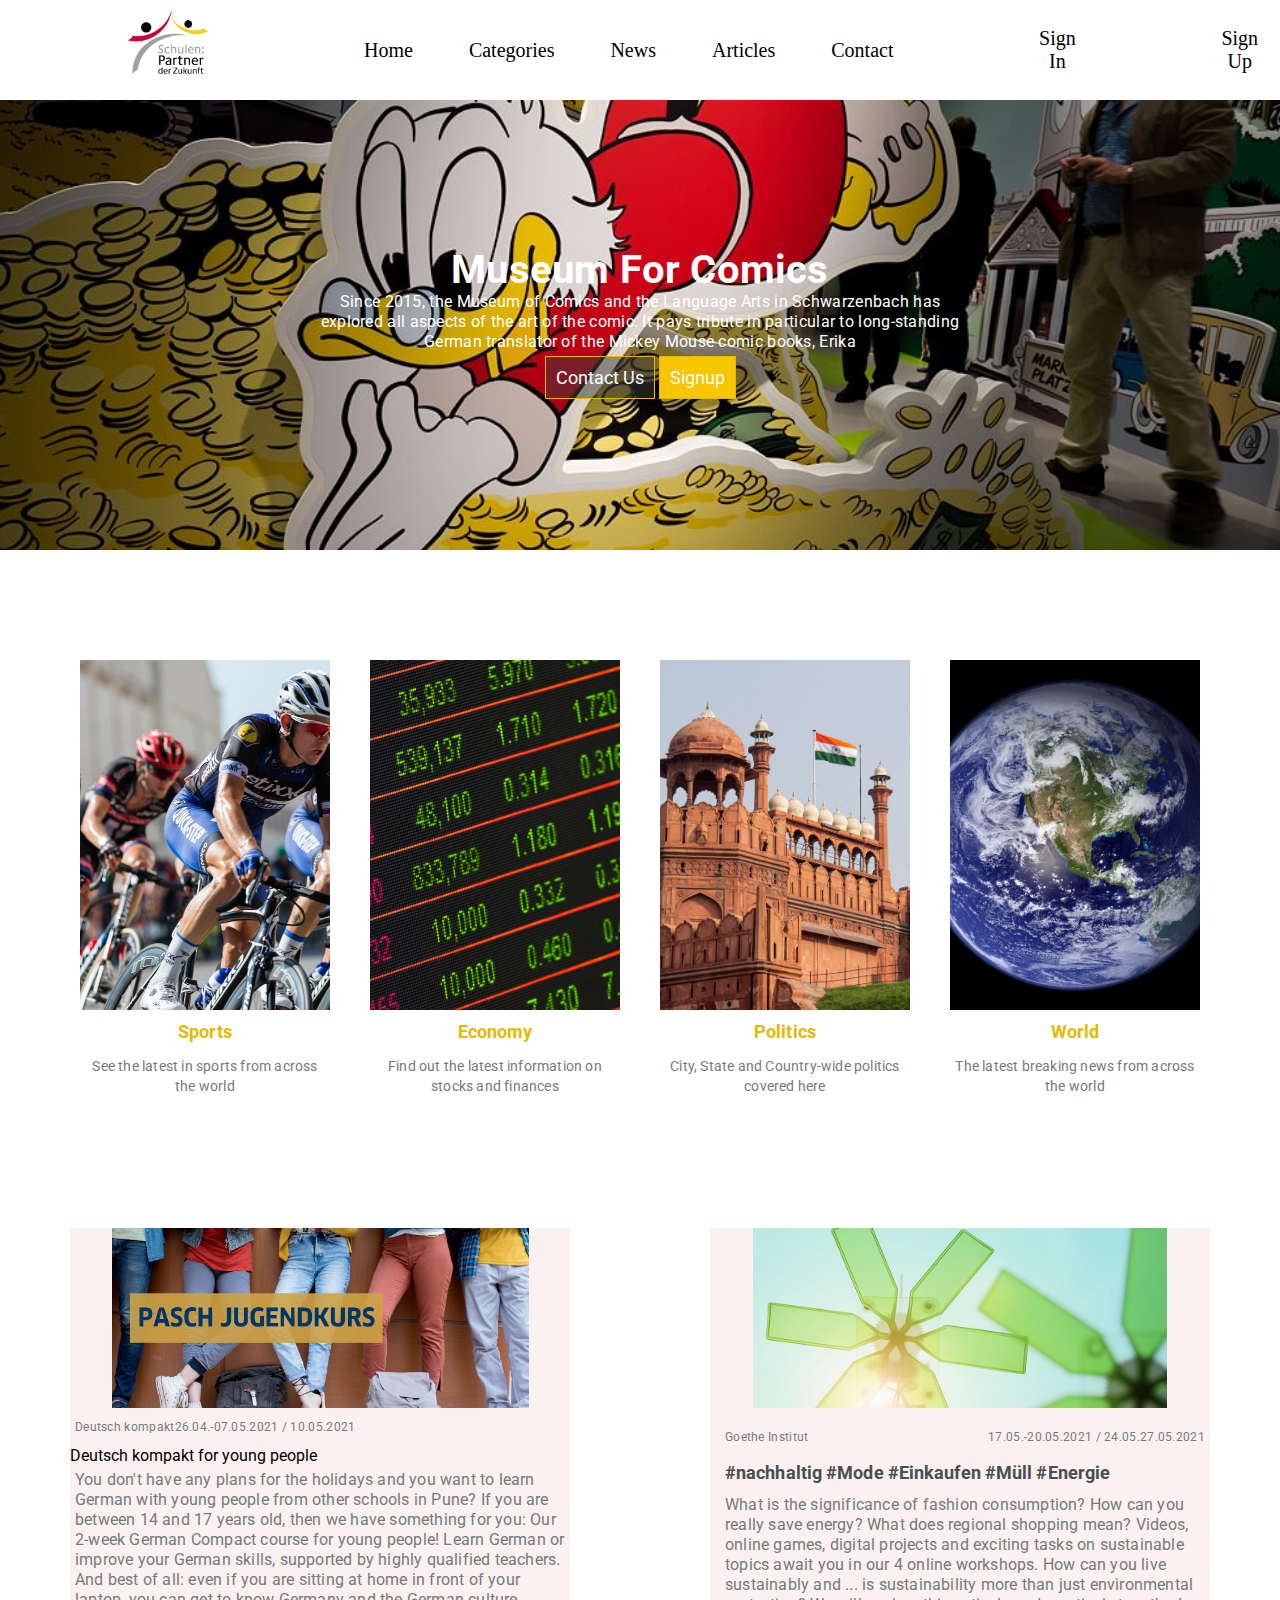
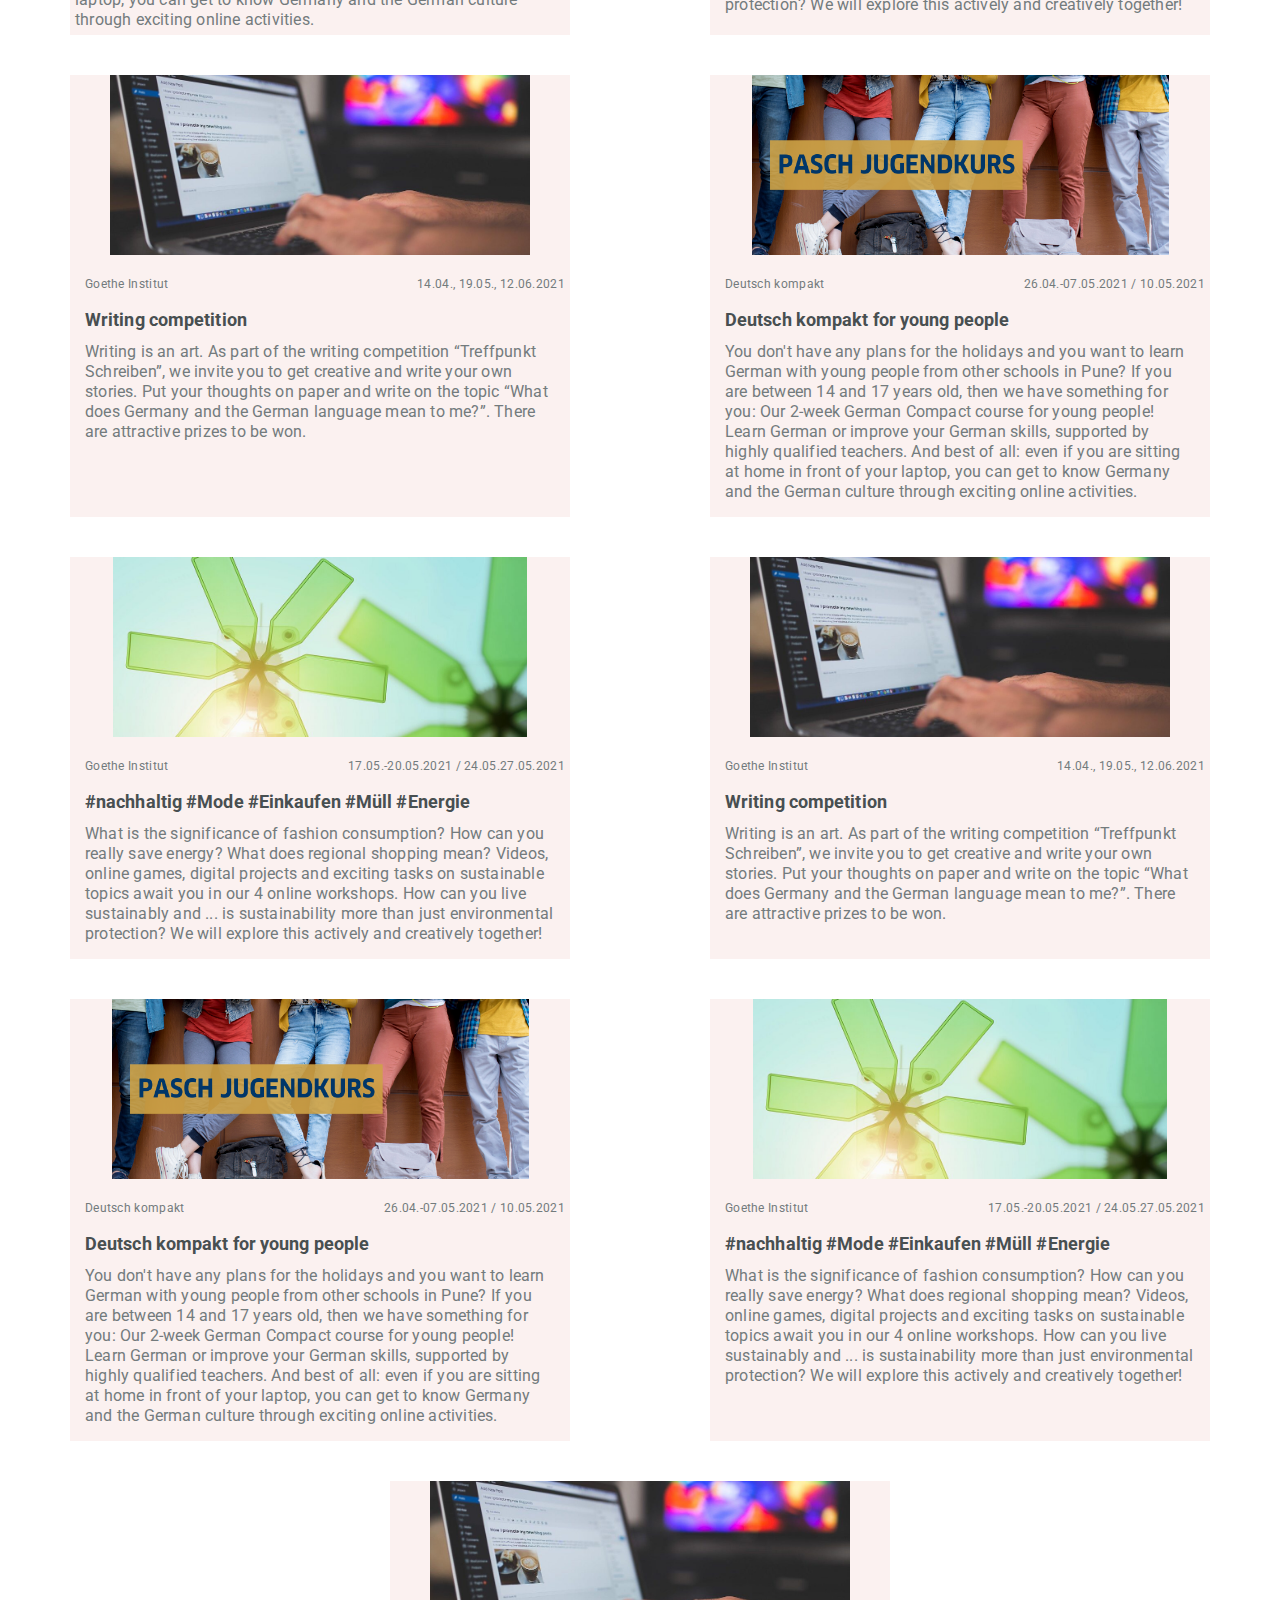
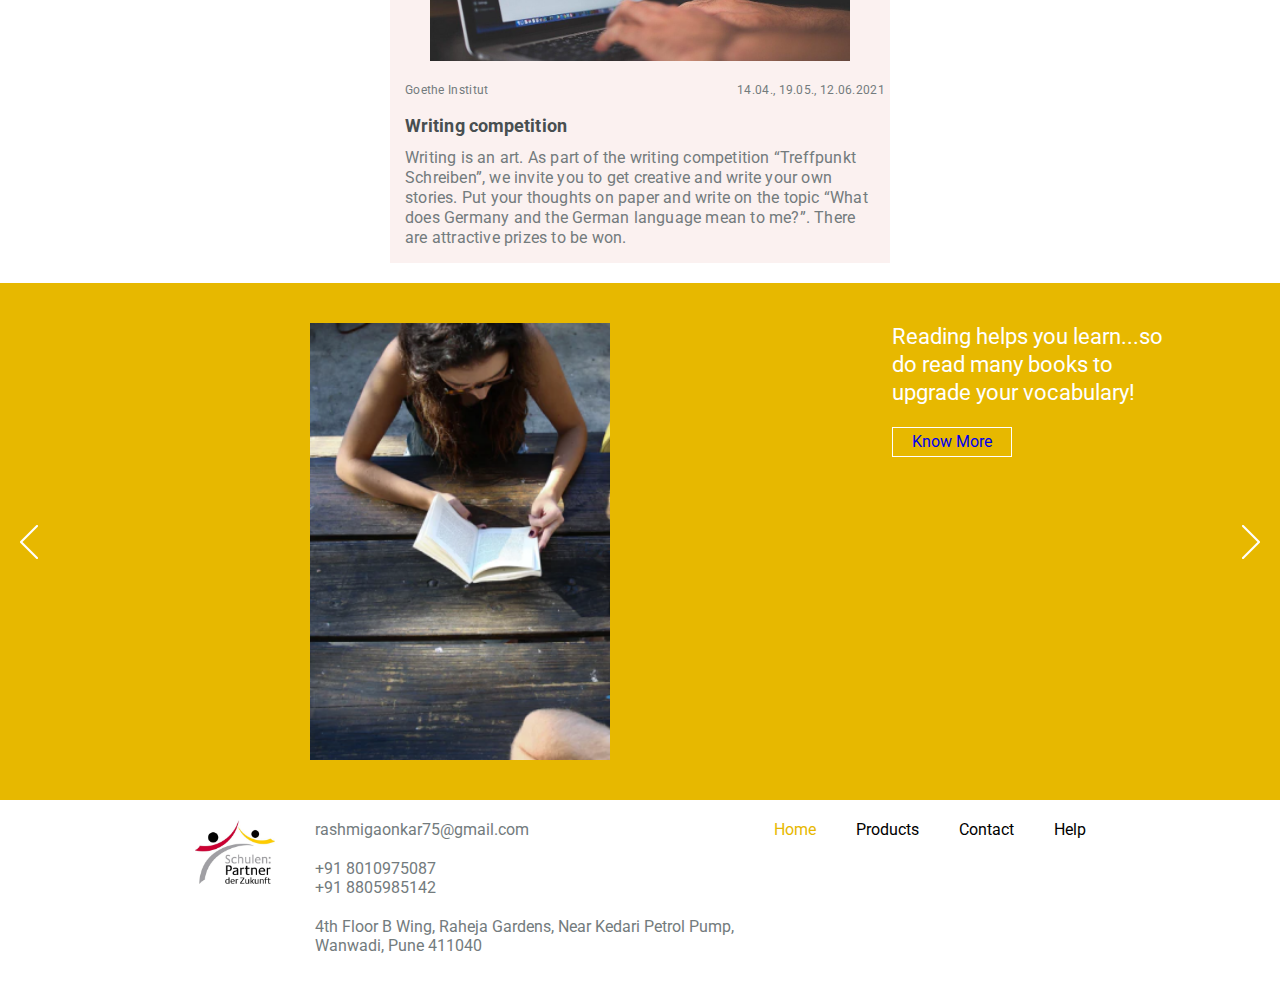
<file: index.html>
<html>
    <head>
        <title>News</title>
        <link rel="shortcut icon" href="../logo.jpeg">
        <link rel="stylesheet" href="../css/style.css">
        <link rel="stylesheet" href="../css/navbar.css">
        <link rel="stylesheet" href="../css/hero.css">
        <link rel="stylesheet" href="../css/category.css">
        <link rel="stylesheet" href="../css/newscards.css">
        <link rel="stylesheet" href="../css/slider.css">
        <link rel="stylesheet" href="../css/footer.css">
    </head>
    <body>
      <script src="../js/slider.js" async>
      </script>
        <header class="navheader">
            <img src="../logo.jpeg">
            <nav class="navlinks">   
            <a href="#home">Home</a>
            <a href="#categories">Categories</a>
            <a href="#news">News</a> 
            <a href="#articles">Articles</a>
            <a href="#contact">Contact</a>
            <a href="signup.html" style="color:black; background-color:#d1f509(165, 165, 165);margin-left: 7vw;">Sign In</a>
            <a href="signup.html" style="color:black; background-color:#d1f509(165, 165, 165);margin-left: 7vw;">Sign Up</a>
            </nav>
        </header>
        <main>
            <section id="hero">
                <div class="herounderlay">
                <div class="heromain">Museum For Comics</div>
                <div class="herosubtitle">Since 2015, the Museum of Comics and the Language 
                  Arts in Schwarzenbach has explored all aspects of the art of the comic. 
                  It pays tribute in particular to long-standing German translator of the 
                  Mickey Mouse comic books, Erika</div>
                    <div class="herobuttons">
                        <a class="herocontact">Contact Us</a>
                        <a class="herosign">Signup</a>
                    </div>
                </div>
            </section>
            <section class="categories" id="categories">
                <div class="categorycard">
                  <img src="../sports.jpeg" />
                  <span class="categorycardheader">Sports</span>
                  <span class="categorycardbody"
                    >See the latest in sports from across the world</span
                  >
                </div>
                <div class="categorycard">
                  <img src="../economy.jpg" />
                  <span class="categorycardheader">Economy</span>
                  <span class="categorycardbody"
                    >Find out the latest information on stocks and finances</span
                  >
                </div>
                <div class="categorycard">
                  <img src="../politics.jpg" />
                  <span class="categorycardheader">Politics</span>
                  <span class="categorycardbody"
                    >City, State and Country-wide politics covered here</span
                  >
                </div>
                <div class="categorycard">
                  <img src="../world.jpg">
                  <span class="categorycardheader">World</span>
                  <span class="categorycardbody"
                    >The latest breaking news from across the world</span>
                </div>
              </section>
              <section class="newscards" id="news">
                <div class="newscard">
                    <img src="../news1.png">
                    <div class="newsinner">
                        <div class="newsheader">
                            <span>
                                Deutsch kompakt
                            </span>
                            <span>
                                26.04.-07.05.2021 / 10.05.2021
                            </span>
                        </div>
                        <div>
                            <div class=".newstitle">
                                Deutsch kompakt for young people
                            </div>
                            <div class="newsbody">
                                You don't have any plans for the holidays and you want to learn German with young people from other schools in Pune? If you are between 14 and 17 years old, then we have something for you: Our 2-week German Compact course for young people! Learn German or improve your German skills, supported by highly qualified teachers. And best of all: even if you are sitting at home in front of your laptop, you can get to know Germany and the German culture through exciting online activities. 
                            </div>
                        </div>
                    </div>
                </div>
                <div class="newscard">
                    <img src="../news2.png" />
                    <div class="newscardinner">
                      <div class="newsheader">
                        <span>Goethe Institut</span>
                        <span style="margin-left: auto"
                          >17.05.-20.05.2021 / 24.05.27.05.2021</span
                        >
                      </div>
                      <div class="newstitle">
                        #nachhaltig #Mode #Einkaufen #Müll #Energie
                      </div>
                      <div class="newsbody">
                        What is the significance of fashion consumption? How can you
                        really save energy? What does regional shopping mean? Videos,
                        online games, digital projects and exciting tasks on sustainable
                        topics await you in our 4 online workshops. How can you live
                        sustainably and ... is sustainability more than just environmental
                        protection? We will explore this actively and creatively together!
                      </div>
                    </div>
                  </div>
                  <div class="newscard">
                    <img src="../news3.png" />
                    <div class="newscardinner">
                      <div class="newsheader">
                        <span>Goethe Institut</span>
                        <span style="margin-left: auto">14.04., 19.05., 12.06.2021</span>
                      </div>
                      <div class="newstitle">Writing competition</div>
                      <div class="newsbody">
                        Writing is an art. As part of the writing competition “Treffpunkt
                        Schreiben”, we invite you to get creative and write your own
                        stories. Put your thoughts on paper and write on the topic “What
                        does Germany and the German language mean to me?”. There are
                        attractive prizes to be won.
                      </div>
                    </div>
                  </div>
                  <div class="newscard">
                    <img src="../news1.png" />
                    <div class="newscardinner">
                      <div class="newsheader">
                        <span>Deutsch kompakt</span>
                        <span style="margin-left: auto"
                          >26.04.-07.05.2021 / 10.05.2021</span>
                      </div>
                      <div class="newstitle">Deutsch kompakt for young people</div>
            <div class="newsbody">
              You don't have any plans for the holidays and you want to learn
              German with young people from other schools in Pune? If you are
              between 14 and 17 years old, then we have something for you: Our
              2-week German Compact course for young people! Learn German or
              improve your German skills, supported by highly qualified
              teachers. And best of all: even if you are sitting at home in
              front of your laptop, you can get to know Germany and the German
              culture through exciting online activities.
            </div>
          </div>
        </div>
        <div class="newscard">
          <img src="../news2.png" />
          <div class="newscardinner">
            <div class="newsheader">
              <span>Goethe Institut</span>
              <span style="margin-left: auto"
                >17.05.-20.05.2021 / 24.05.27.05.2021</span
              >
            </div>
            <div class="newstitle">
              #nachhaltig #Mode #Einkaufen #Müll #Energie
            </div>
            <div class="newsbody">
              What is the significance of fashion consumption? How can you
              really save energy? What does regional shopping mean? Videos,
              online games, digital projects and exciting tasks on sustainable
              topics await you in our 4 online workshops. How can you live
              sustainably and ... is sustainability more than just environmental
              protection? We will explore this actively and creatively together!
            </div>
          </div>
        </div>
        <div class="newscard">
          <img src="../news3.png" />
          <div class="newscardinner">
            <div class="newsheader">
              <span>Goethe Institut</span>
              <span style="margin-left: auto">14.04., 19.05., 12.06.2021</span>
            </div>
            <div class="newstitle">Writing competition</div>
            <div class="newsbody">
              Writing is an art. As part of the writing competition “Treffpunkt
              Schreiben”, we invite you to get creative and write your own
              stories. Put your thoughts on paper and write on the topic “What
              does Germany and the German language mean to me?”. There are
              attractive prizes to be won.
            </div>
          </div>
        </div>
        <div class="newscard">
          <img src="../news1.png" />
          <div class="newscardinner">
            <div class="newsheader">
              <span>Deutsch kompakt</span>
              <span style="margin-left: auto"
                >26.04.-07.05.2021 / 10.05.2021</span
              >
            </div>
            <div class="newstitle">Deutsch kompakt for young people</div>
            <div class="newsbody">
              You don't have any plans for the holidays and you want to learn
              German with young people from other schools in Pune? If you are
              between 14 and 17 years old, then we have something for you: Our
              2-week German Compact course for young people! Learn German or
              improve your German skills, supported by highly qualified
              teachers. And best of all: even if you are sitting at home in
              front of your laptop, you can get to know Germany and the German
              culture through exciting online activities.
            </div>
          </div>
        </div>
        <div class="newscard">
          <img src="../news2.png" />
          <div class="newscardinner">
            <div class="newsheader">
              <span>Goethe Institut</span>
              <span style="margin-left: auto"
                >17.05.-20.05.2021 / 24.05.27.05.2021</span
              >
            </div>
            <div class="newstitle">
              #nachhaltig #Mode #Einkaufen #Müll #Energie
            </div>
            <div class="newsbody">
              What is the significance of fashion consumption? How can you
              really save energy? What does regional shopping mean? Videos,
              online games, digital projects and exciting tasks on sustainable
              topics await you in our 4 online workshops. How can you live
              sustainably and ... is sustainability more than just environmental
              protection? We will explore this actively and creatively together!
            </div>
          </div>
        </div>
        <div class="newscard">
          <img src="../news3.png" />
          <div class="newscardinner">
            <div class="newsheader">
              <span>Goethe Institut</span>
              <span style="margin-left: auto">14.04., 19.05., 12.06.2021</span>
            </div>
            <div class="newstitle">Writing competition</div>
            <div class="newsbody">
              Writing is an art. As part of the writing competition “Treffpunkt
              Schreiben”, we invite you to get creative and write your own
              stories. Put your thoughts on paper and write on the topic “What
              does Germany and the German language mean to me?”. There are
              attractive prizes to be won.
            </div>
          </div>
        </div>
            </section>
            
            <section class="slidercontainer" id="articles">
              <span class="sliderbutton" id="leftbutton">
                <img src="../Arrow.png">
              </span>
              <div class="sliders">
                <div class="sliderinner">
                  <div class="slider" id="slider1">
                  <div><img src="../cat1.png"></div>
                  <div><img src="../cat2.png"></div>
                  <div><img src="../cat3.png"></div>
                  <div><img src="../cat4.png"></div>
                </div>
              </div>
            </div>

            <div class="sliderinner">
              <div class="slider" id="slider2">
                <div class="slidertext">
                  Reading helps you learn...so do read many books
                  to upgrade your vocabulary!
                <a class="morebutton" href="cat1.html">Know More</a>
                </div>
                <div class="slidertext">
                  Don't forget to spend time with Mother nature!
                <a class="morebutton" href="cat2.html">Know More</a>
                </div>
                <div class="slidertext">
                 You can travel around the world to get to know 
                 about the world outside your home.

                <a class="morebutton" href="cat3.html">Know More</a>
                </div>
                <div class="slidertext">
                  Storybooks are fun...you can even write your own! 
                <a class="morebutton" href="cat4.html">Know More</a>
                </div>
              </div>
            </div>
            
            <span class="sliderbutton" id="rightbutton">
              <img style="transform: rotateY(180deg)" src="../Arrow.png">
            </span>
            </section>
        </main>

        <footer id="contact">
          <img src="../logo.jpeg" />
          <div class="contactinfo">
              <div>rashmigaonkar75@gmail.com</div>
              <div>+91 8010975087 <br />+91 8805985142</div>
              <div>
              4th Floor B Wing, Raheja Gardens, Near Kedari Petrol Pump,<br />
               Wanwadi, Pune 411040
              </div>
          </div>
          <nav class="footerlinks">
              <a style="color: #e7b800">Home</a>
              <a>Products </a>
              <a>Contact</a>
              <a>Help</a>
          </nav>
        </footer>

    </body>
</html>
</file>
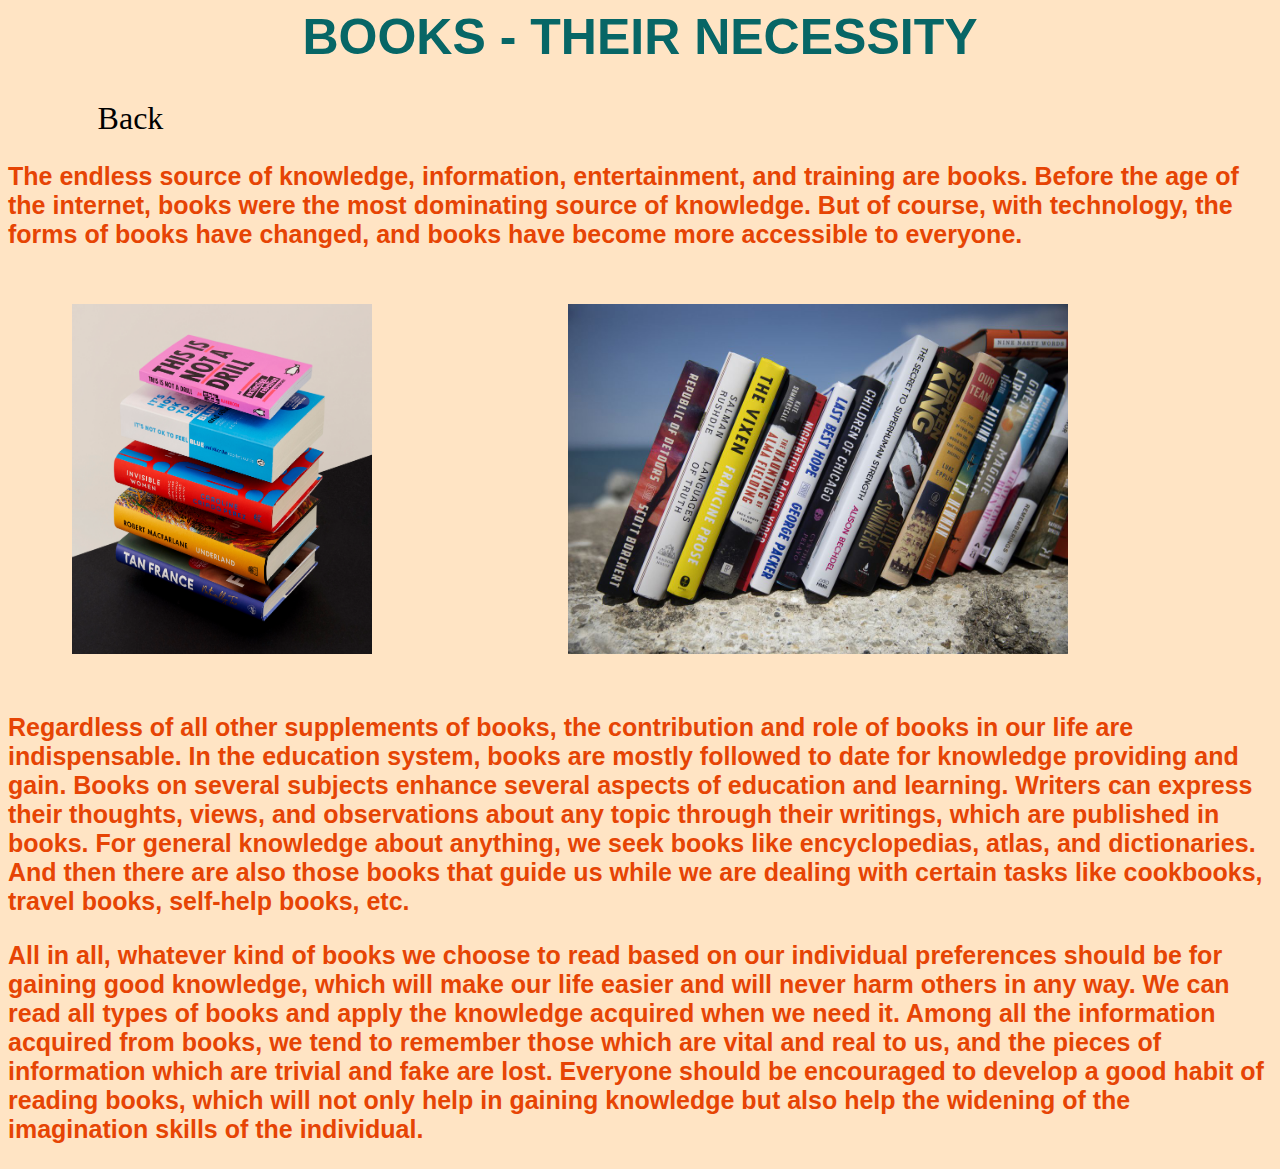
<file: cat1.html>
<html>
    <head>
        <title>Read,Read,Read!</title>
        <link rel="shortcut icon" href="../extra pictures/logo2.jpg">
    </head>
    <body style="background-color:bisque">
        <div>
        <h1 style="color:rgb(7, 102, 102); font-size: 50px; text-align: center; font-family: Arial, 
        Helvetica, sans-serif">BOOKS - THEIR NECESSITY</h1>
        <a href="https://aditigaonkar.github.io" style="color:black; background-color:#d1f509(165, 165, 165);
        margin-left: 7vw; font-size:xx-large; text-decoration:none;"> Back </a>
        </div>


        <div>
            <p>
              <h3 style="color: rgb(230, 68, 4); font-size: 25px; font-family: Arial, Helvetica, 
              sans-serif">
                The endless source of knowledge, information, entertainment, 
                and training are books. Before the age of the internet, books 
                were the most dominating source of knowledge. But of course, 
                with technology, the forms of books have changed, and books 
                have become more accessible to everyone.</h3> 
            </p>
        </div>

        <img src="../extra pictures/books.jpeg" style="padding: 30px 5vw; width: 300px; height: 350px">
        <img src="../extra pictures/book.jpeg" style="padding: 30px 10vw; width: 500px; height: 350px">

        <div>
            <p>
                <h3 style="color: rgb(230, 68, 4); font-size: 25px; font-family: Arial, Helvetica, 
                sans-serif">
                    Regardless of all other supplements of books, the 
                    contribution and role of books in our life are 
                    indispensable. In the education system, books are 
                    mostly followed to date for knowledge providing and 
                    gain. Books on several subjects enhance several 
                    aspects of education and learning. Writers can
                    express their thoughts, views, and observations 
                    about any topic through their writings, which are 
                    published in books. For general knowledge about 
                    anything, we seek books like encyclopedias, atlas, 
                    and dictionaries. And then there are also those books 
                    that guide us while we are dealing with certain tasks 
                    like cookbooks, travel books, self-help books, etc.
                </h3>
            </p>
        </div>

        <div>
            <p>
                <h3 style="color: rgb(230, 68, 4); font-size: 25px; font-family: Arial, Helvetica, 
                sans-serif">
                    All in all, whatever kind of books we choose to read 
                    based on our individual preferences should be for 
                    gaining good knowledge, which will make our life easier
                    and will never harm others in any way. We can read all 
                    types of books and apply the knowledge acquired when we 
                    need it. Among all the information acquired from books, 
                    we tend to remember those which are vital and real to us, 
                    and the pieces of information which are trivial and fake 
                    are lost. Everyone should be encouraged to develop a good 
                    habit of reading books, which will not only help in gaining 
                    knowledge but also help the widening of the imagination 
                    skills of the individual.
                </h3>
            </p>
        </div>



    </body>
</html>
</file>
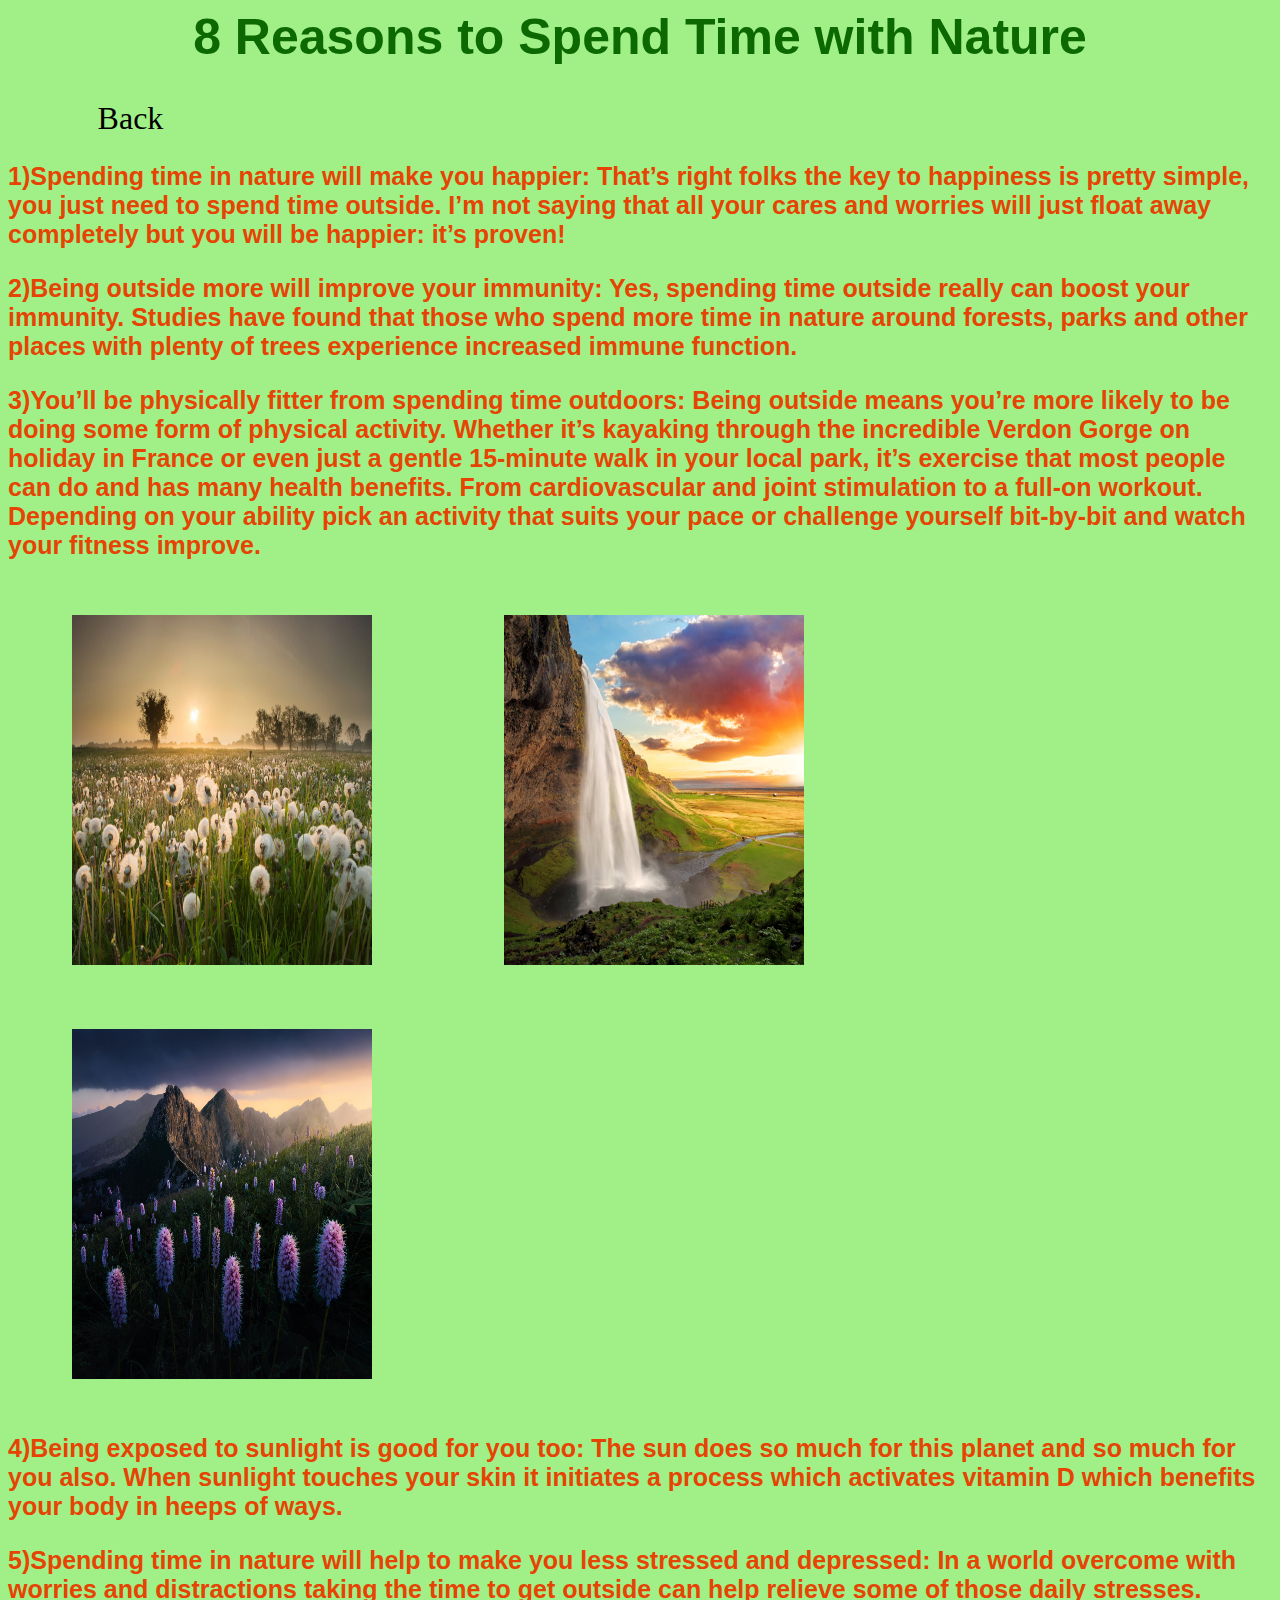
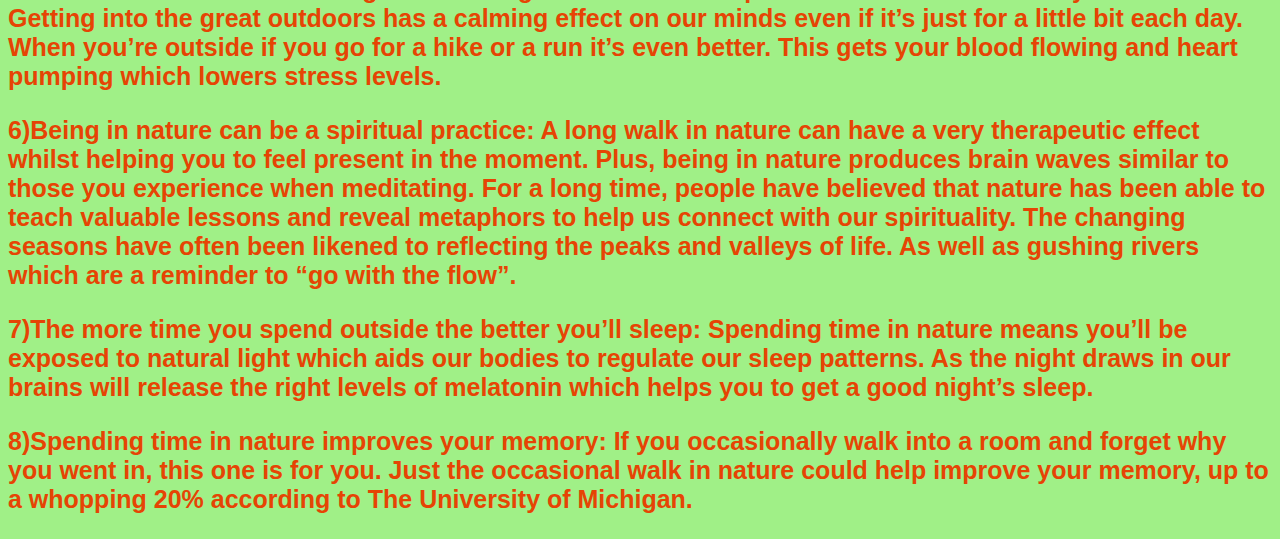
<file: cat2.html>
<html>
    <head>
        <title>Mother Nature</title>
        <link rel="shortcut icon" href="../extra pictures/waterfall.jpeg">
    </head>
    <body style="background-color:rgb(160, 240, 135)">
        <div>
        <h1 style="color:rgb(12, 104, 0); font-size: 50px; text-align: center; font-family: Arial, 
        Helvetica, sans-serif">8 Reasons to Spend Time with Nature</h1>
        <a href="https://aditigaonkar.github.io" style="color:black; background-color:#d1f509(165, 165, 165);
        margin-left: 7vw; font-size:xx-large; text-decoration:none;"> Back </a>
        </div>


        <div>
            <p>
              <h3 style="color: rgb(230, 68, 4); font-size: 25px; font-family: Arial, Helvetica, 
              sans-serif">
             <p>1)Spending time in nature will make you happier: 
                That’s right folks the key to happiness is pretty simple, 
                you just need to spend time outside. I’m not saying that 
                all your cares and worries will just float away completely 
                but you will be happier: it’s proven! </p>
                
             <p>2)Being outside more will improve your immunity: 
                Yes, spending time outside really can boost your immunity. 
                Studies have found that those who spend more time in nature 
                around forests, parks and other places with plenty of trees 
                experience increased immune function. </p>

             <p>3)You’ll be physically fitter from spending time outdoors: 
                Being outside means you’re more likely to be doing some form 
                of physical activity. Whether it’s kayaking through the 
                incredible Verdon Gorge on holiday in France or even just a 
                gentle 15-minute walk in your local park, it’s exercise that
                most people can do and has many health benefits. From 
                cardiovascular and joint stimulation to a full-on workout. 
                Depending on your ability pick an activity that suits your 
                pace or challenge yourself bit-by-bit and watch your fitness 
                improve. </p> </h3>         
            </p>
        </div>

        <img src="../extra pictures/nature.jpeg" style="padding: 30px 5vw; width: 300px; height: 350px">
        <img src="../extra pictures/nature2.jpeg" style="padding: 30px 5vw; width: 300px; height: 350px">
        <img src="../extra pictures/nature3.jpeg" style="padding: 30px 5vw; width: 300px; height: 350px">
        <div>
            <p>
                <h3 style="color: rgb(230, 68, 4); font-size: 25px; font-family: Arial, Helvetica, 
                sans-serif">
             <p>4)Being exposed to sunlight is good for you too: 
                The sun does so much for this planet and so much for you also. 
                When sunlight touches your skin it initiates a process which 
                activates vitamin D which benefits your body in heeps of ways. </p>

             <p>5)Spending time in nature will help to make you less stressed and depressed: 
                In a world overcome with worries and distractions taking the 
                time to get outside can help relieve some of those daily stresses. 
                Getting into the great outdoors has a calming effect on our minds 
                even if it’s just for a little bit each day. When you’re outside if 
                you go for a hike or a run it’s even better. This gets your blood 
                flowing and heart pumping which lowers stress levels. </p>

             <p>6)Being in nature can be a spiritual practice: 
                A long walk in nature can have a very therapeutic effect whilst 
                helping you to feel present in the moment. Plus, being in nature 
                produces brain waves similar to those you experience when meditating. 
                For a long time, people have believed that nature has been able to 
                teach valuable lessons and reveal metaphors to help us connect with 
                our spirituality. The changing seasons have often been likened to 
                reflecting the peaks and valleys of life. As well as gushing rivers 
                which are a reminder to “go with the flow”. </p>
                </h3>
            </p>
        </div>

        <div>
            <p>
                <h3 style="color: rgb(230, 68, 4); font-size: 25px; font-family: Arial, Helvetica, 
                sans-serif">
             <p>7)The more time you spend outside the better you’ll sleep: 
                Spending time in nature means you’ll be exposed to natural light 
                which aids our bodies to regulate our sleep patterns. As the night 
                draws in our brains will release the right levels of melatonin 
                which helps you to get a good night’s sleep. </p>

             <p>8)Spending time in nature improves your memory: 
                If you occasionally walk into a room and forget why you went in, 
                this one is for you. Just the occasional walk in nature could 
                help improve your memory, up to a whopping 20% according to 
                The University of Michigan. </p>
                </h3>
            </p>
        </div>



    </body>
</html>
</file>
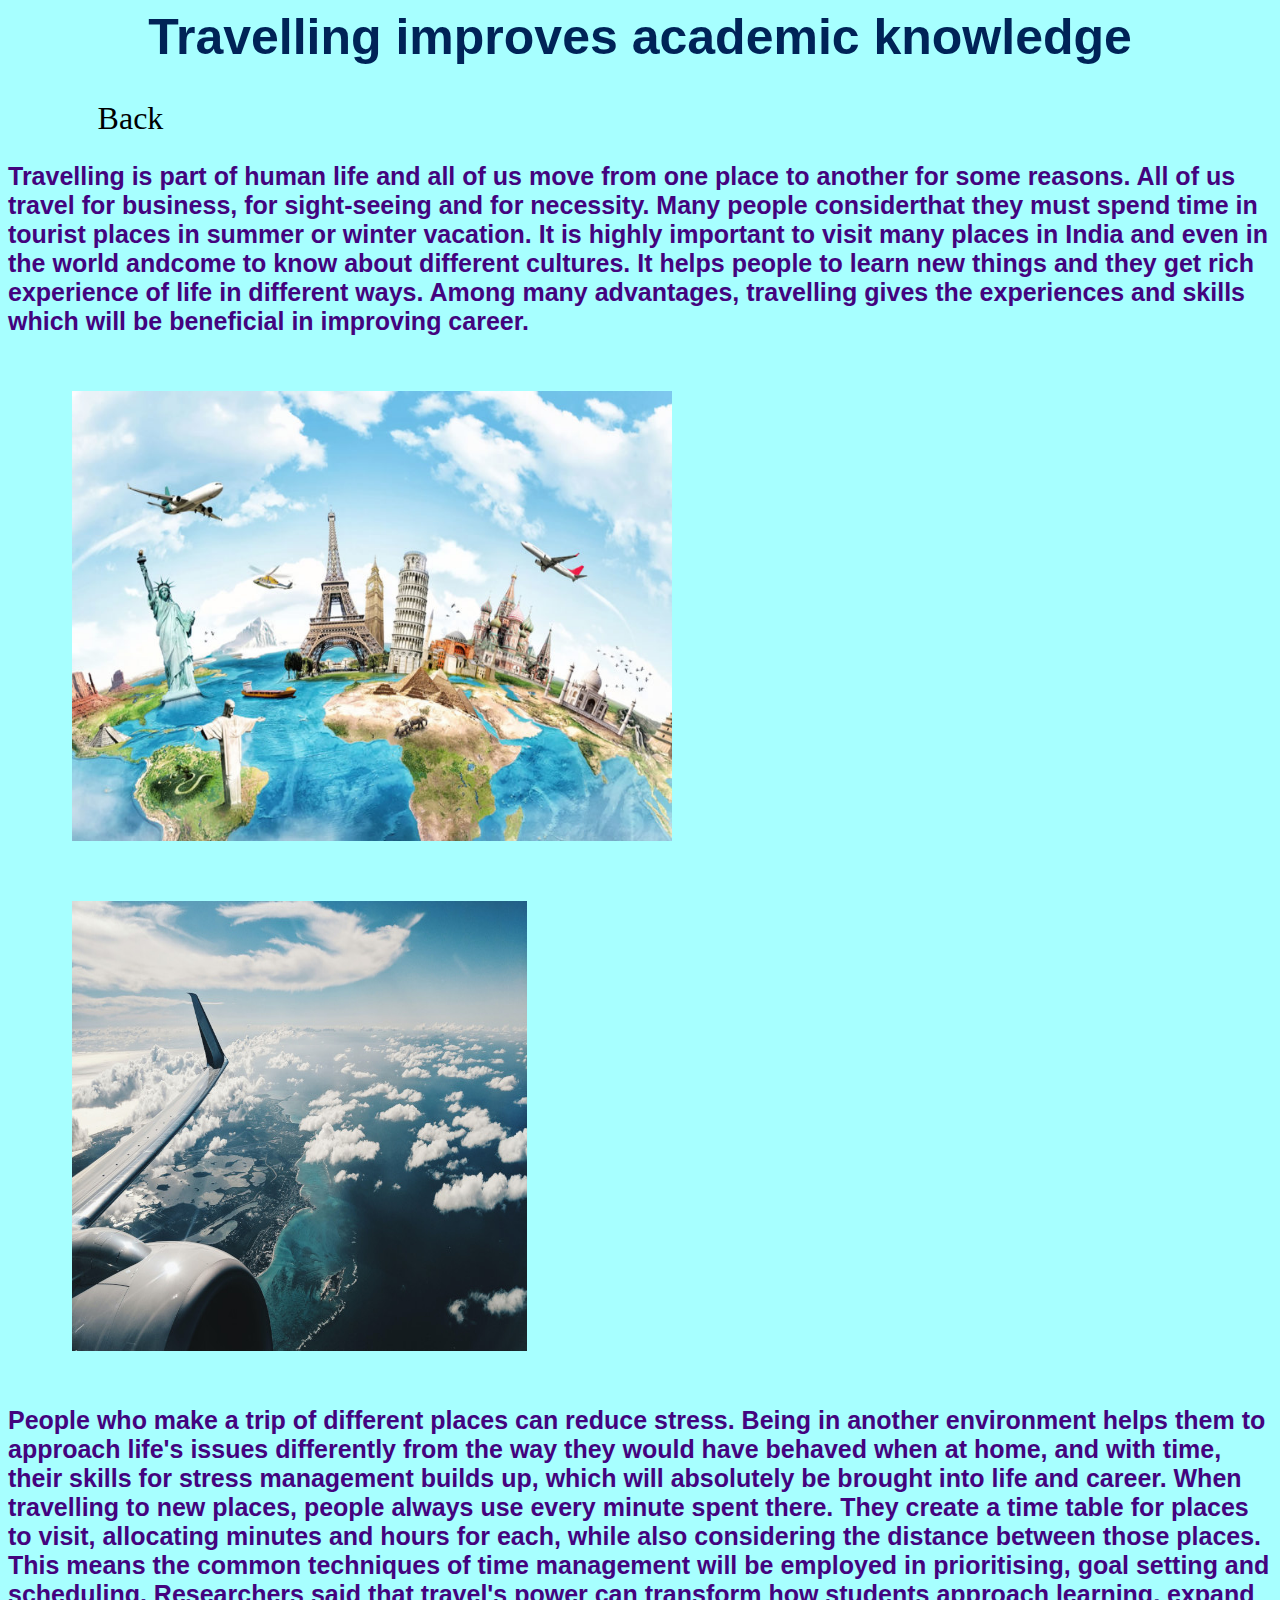
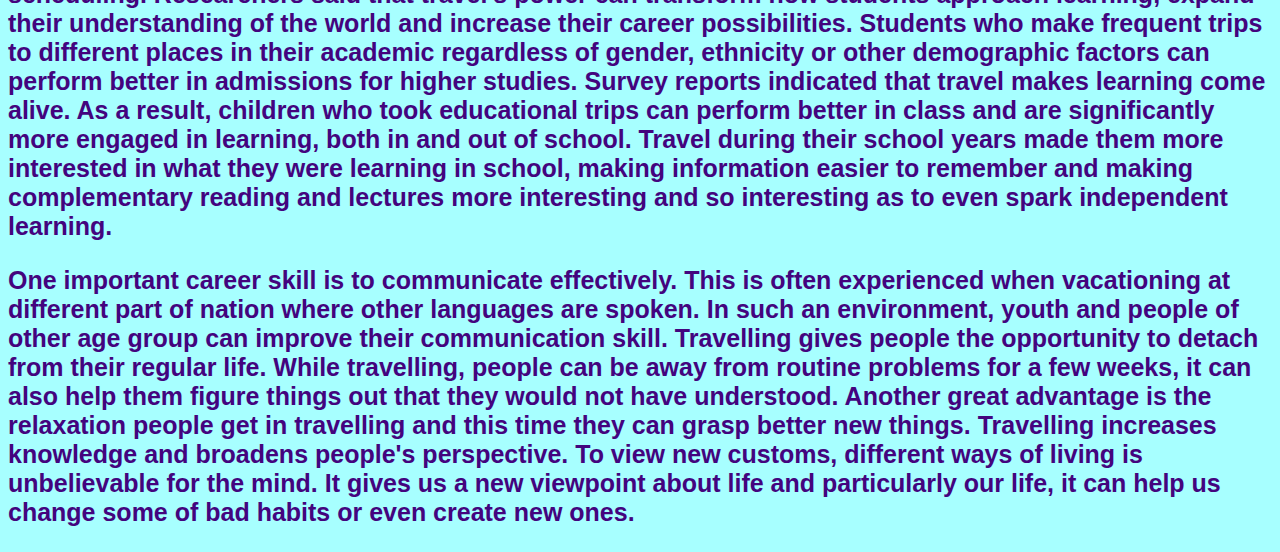
<file: cat3.html>
<html>
    <head>
        <title>Exploring the World</title>
        <link rel="shortcut icon" href="../extra pictures/travel.jpeg">
    </head>
    <body style="background-color:rgb(167, 255, 255)">
        <div>
        <h1 style="color:rgb(0, 35, 87); font-size: 50px; text-align: center; font-family: Arial, 
        Helvetica, sans-serif">Travelling improves academic knowledge</h1>
        <a href="https://aditigaonkar.github.io" style="color:black; background-color:#d1f509(165, 165, 165);
        margin-left: 7vw; font-size:xx-large; text-decoration:none;"> Back </a>
        </div>


        <div>
            <p>
              <h3 style="color: rgb(67, 4, 126); font-size: 25px; font-family: Arial, Helvetica, 
              sans-serif">
              Travelling is part of human life and all of us move from one place to another 
              for some reasons. All of us travel for business, for sight-seeing and for necessity.
              Many people considerthat they must spend time in tourist places in summer or
               winter vacation. It is highly important to visit many places in India and even 
               in the world andcome to know about different cultures. It helps people to learn 
               new things and they get rich experience of life in different ways. Among many 
               advantages, travelling gives the experiences and skills which will be beneficial 
               in improving career. 
            </h3>         
            </p>
        </div>

        <img src="../extra pictures/travel2.jpeg" style="padding: 30px 5vw; width: 600px; height: 450px">
        <img src="../extra pictures/travel3.jpeg" style="padding: 30px 5vw; width: 455px; height: 450px">
        <div>
            <p>
                <h3 style="color: rgb(67, 4, 126); font-size: 25px; font-family: Arial, Helvetica, 
                sans-serif">
                People who make a trip of different places can reduce stress. Being in another 
                environment helps them to approach life's issues differently from the way they 
                would have behaved when at home, and with time, their skills for stress management 
                builds up, which will absolutely be brought into life and career. When travelling 
                to new places, people always use every minute spent there. They create a time table 
                for places to visit, allocating minutes and hours for each, while also considering 
                the distance between those places. This means the common techniques of time management
                will be employed in prioritising, goal setting and scheduling. Researchers said that 
                travel's power can transform how students approach learning, expand their understanding 
                of the world and increase their career possibilities. Students who make frequent trips to different places in their academic regardless 
                of gender, ethnicity or other demographic factors can perform better in admissions 
                for higher studies. Survey reports indicated that travel makes learning come alive. 
                As a result, children who took educational trips can perform better in class and 
                are significantly more engaged in learning, both in and out of school. Travel 
                during their school years made them more interested in what they were learning 
                in school, making information easier to remember and making complementary reading 
                and lectures more interesting and so interesting as to even spark independent learning.
                </h3>
            </p>
        </div>

        <div>
            <p>
                <h3 style="color: rgb(67, 4, 126); font-size: 25px; font-family: Arial, Helvetica, 
                sans-serif">
                 One important career skill is to communicate effectively. This is often experienced 
                 when vacationing at different part of nation where other languages are spoken. In 
                 such an environment, youth and people of other age group can improve their 
                 communication skill. Travelling gives people the opportunity to detach from their 
                 regular life. While travelling, people can be away from routine problems for a few 
                 weeks, it can also help them figure things out that they would not have understood. 
                 Another great advantage is the relaxation people get in travelling and this time 
                 they can grasp better new things. Travelling increases knowledge and broadens people's 
                 perspective. To view new customs, different ways of living is unbelievable for the 
                 mind. It gives us a new viewpoint about life and particularly our life, it can help 
                 us change some of bad habits or even create new ones.
                </h3>
            </p>
        </div>



    </body>
</html>
</file>
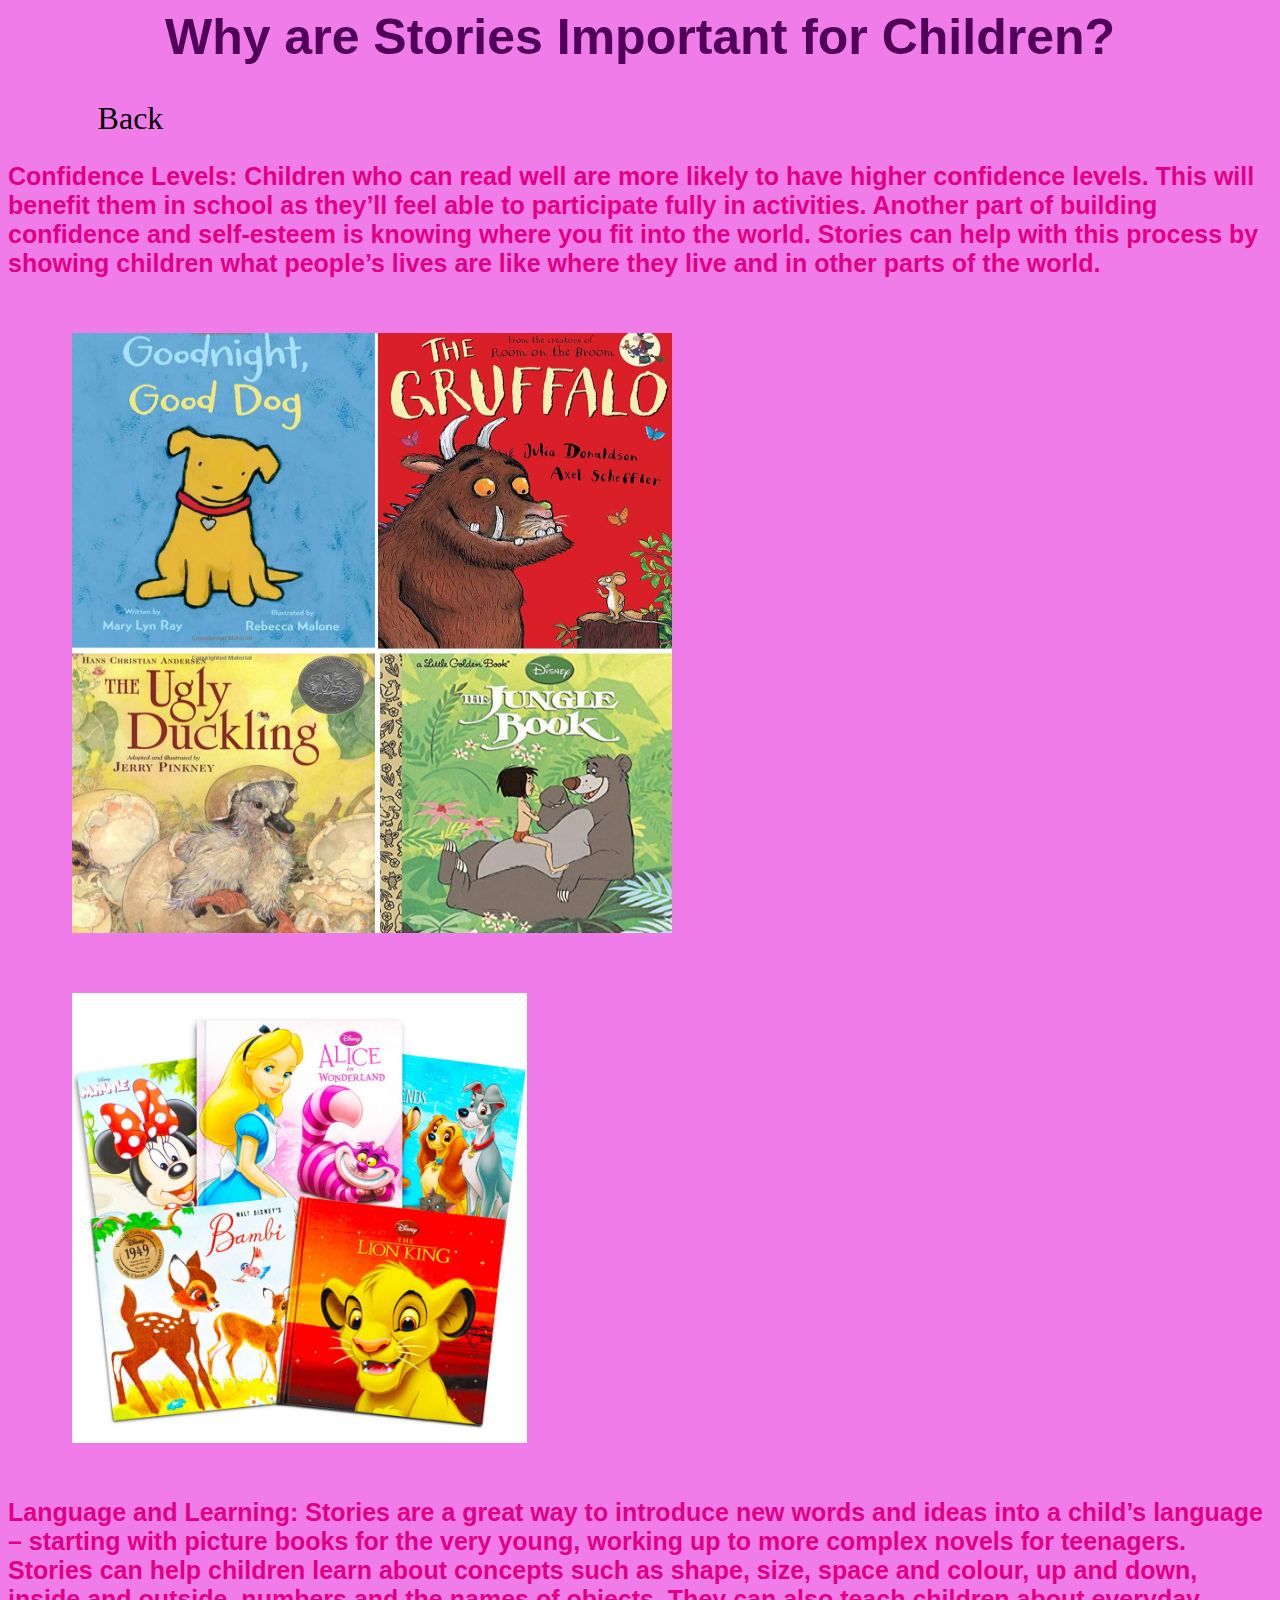
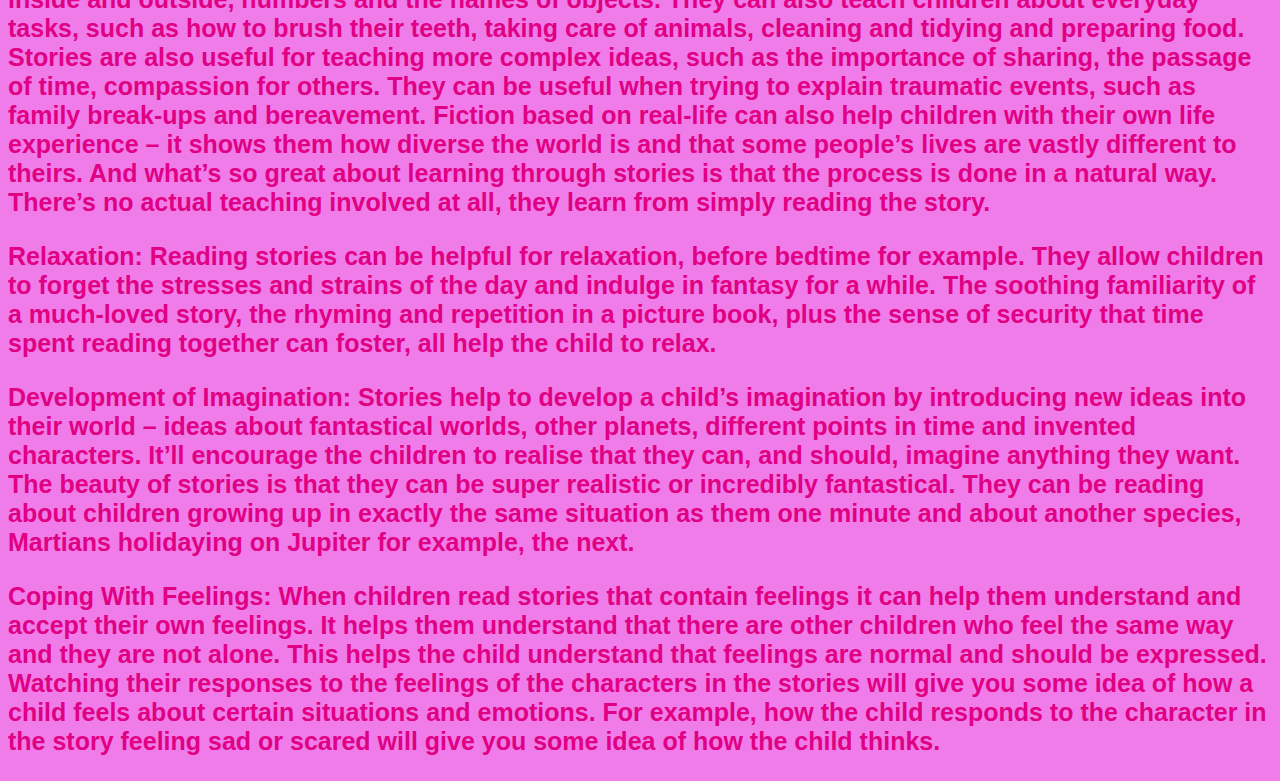
<file: cat4.html>
<html>
    <head>
        <title>Surfing the Fairytale World</title>
        <link rel="shortcut icon" href="../extra pictures/story3.jpeg">
    </head>
    <body style="background-color:rgb(240, 124, 234)">
        <div>
        <h1 style="color:rgb(79, 0, 87); font-size: 50px; text-align: center; font-family: Arial, 
        Helvetica, sans-serif">Why are Stories Important for Children?</h1>
        <a href="https://aditigaonkar.github.io" style="color:black; background-color:#d1f509(165, 165, 165);
        margin-left: 7vw; font-size:xx-large; text-decoration:none;"> Back </a>
        </div>


        <div>
            <p>
              <h3 style="color: rgb(224, 0, 131); font-size: 25px; font-family: Arial, Helvetica, 
              sans-serif">
              Confidence Levels: Children who can read well are more likely to have higher 
              confidence levels. This will benefit them in school as they’ll feel able to 
              participate fully in activities. Another part of building confidence and 
              self-esteem is knowing where you fit into the world. Stories can help with 
              this process by showing children what people’s lives are like where they live 
              and in other parts of the world. 
            </h3>         
            </p>
        </div>

        <img src="../extra pictures/story.jpeg" style="padding: 30px 5vw; width: 600px; height: 600px">
        <img src="../extra pictures/story2.jpeg" style="padding: 30px 5vw; width: 455px; height: 450px">
        <div>
            <p>
                <h3 style="color: rgb(224, 0, 131); font-size: 25px; font-family: Arial, Helvetica, 
                sans-serif">
             <p>Language and Learning: Stories are a great way to introduce new words and ideas into 
                a child’s language – starting with picture books for the very young, working up to 
                more complex novels for teenagers. Stories can help children learn about concepts 
                such as shape, size, space and colour, up and down, inside and outside, numbers and 
                the names of objects. They can also teach children about everyday tasks, such as how 
                to brush their teeth, taking care of animals, cleaning and tidying and preparing food.
                Stories are also useful for teaching more complex ideas, such as the importance of 
                sharing, the passage of time, compassion for others. They can be useful when trying to 
                explain traumatic events, such as family break-ups and bereavement. Fiction based on 
                real-life can also help children with their own life experience – it shows them how 
                diverse the world is and that some people’s lives are vastly different to theirs. And 
                what’s so great about learning through stories is that the process is done in a natural 
                way. There’s no actual teaching involved at all, they learn from simply reading the 
                story. </p>
                <p>
                Relaxation: Reading stories can be helpful for relaxation, before bedtime for example. 
                They allow children to forget the stresses and strains of the day and indulge in 
                fantasy for a while. The soothing familiarity of a much-loved story, the rhyming and 
                repetition in a picture book, plus the sense of security that time spent reading 
                together can foster, all help the child to relax. 
                </p>
                </h3>
            </p>
        </div>

        <div>
            <p>
                <h3 style="color: rgb(224, 0, 131); font-size: 25px; font-family: Arial, Helvetica, 
                sans-serif">
                 <p>
                    Development of Imagination: Stories help to develop a child’s imagination by 
                    introducing new ideas into their world – ideas about fantastical worlds, other 
                    planets, different points in time and invented characters. It’ll encourage the 
                    children to realise that they can, and should, imagine anything they want. The 
                    beauty of stories is that they can be super realistic or incredibly fantastical. 
                    They can be reading about children growing up in exactly the same situation as 
                    them one minute and about another species, Martians holidaying on Jupiter for 
                    example, the next.
                 </p>
                 <p>
                    Coping With Feelings: When children read stories that contain feelings it can 
                    help them understand and accept their own feelings. It helps them understand 
                    that there are other children who feel the same way and they are not alone. 
                    This helps the child understand that feelings are normal and should be expressed. 
                    Watching their responses to the feelings of the characters in the stories will 
                    give you some idea of how a child feels about certain situations and emotions. 
                    For example, how the child responds to the character in the story feeling sad 
                    or scared will give you some idea of how the child thinks.
                     
                 </p>
                </h3>
            </p>
        </div>
    </body>
</html>
</file>
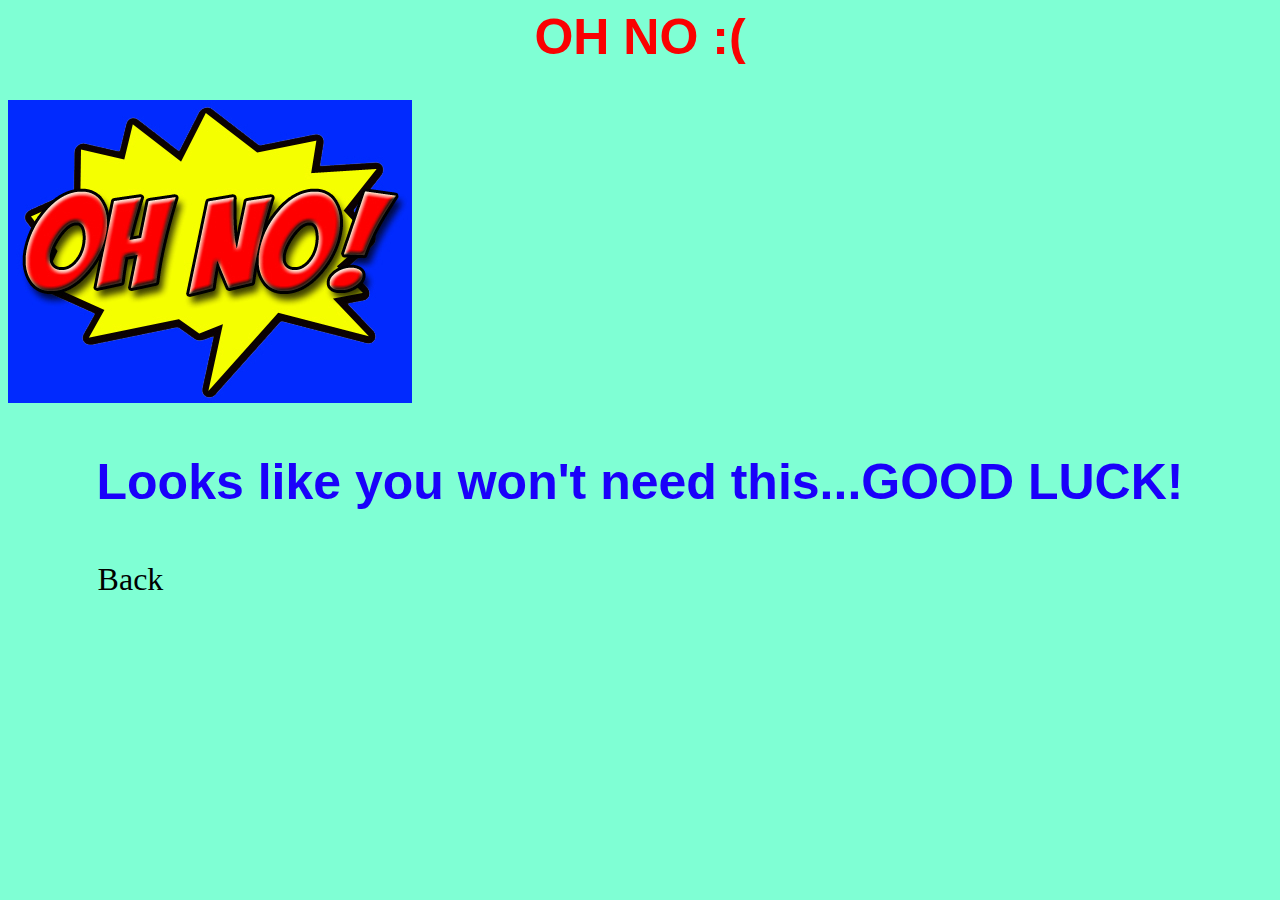
<file: signup.html>
<html>
    <head>
        <title>Oh No!</title>
        <link rel="shortcut icon" href="../extra pictures/ohno.jpeg">
    </head>
    <body style="background-color: aquamarine;">
        <div>
            <h1 style="color:rgb(250, 1, 1); font-size: 50px; text-align: center; 
            font-family:sans-serif">OH NO :(</h1>
        </div>
        <div>
            <img src="../extra pictures/ohno2.jpeg">
            <h3 style="color:rgb(26, 1, 250); font-size: 50px; text-align: center; 
            font-family:sans-serif">
                Looks like you won't need this...GOOD LUCK!
            </h3>
            <a href="https://aditigaonkar.github.io" style="color:black; background-color:#d1f509(165, 165, 165);
        margin-left: 7vw; font-size:xx-large; text-decoration:none;"> Back </a>
        </div>

    </body>
</html>
</file>
<file: css/style.css>
@import url('https://fonts.googleapis.com/css2?family=Roboto:wght@400;500;700&display=swap');
:root{
    font-family:'Roboto', sans-serif;
}
body{
    margin: 0px;
    min-height: 0px;
    width: 100vw;
}
main{
    width: 100vw;
}
</file>
<file: css/navbar.css>
@import url('https://fonts.googleapis.com/css2?family=Roboto:wght@400;500;700&display=swap');
.navheader{
    display: inline-flex;
    justify-content: space-around;
    height: 100px;
    width: 100vw;
    font-family: "Manrope";
    background-color: white;
}
.navheader img{
    padding: 10px 10vw;
    width: 80px;
    height: 64px;
}
.navlinks{
    display: flex;
    justify-content: space-between;
    margin: auto;
    font-weight: 500;
    font-size: 20px;
    color: #484f51, 100%;
    align-items: center;
    align-self: center;
    text-align: center;
}
.navlinks a{
    padding: 5px 28px;
    color: black;
    text-decoration: none;
}
.navlinks a:hover{
    color:rgb(255, 208, 0);
    background-color: rgba(128, 128, 128, 0.034);
}
</file>
<file: css/hero.css>
#hero{
    height: 50vh;
    width: 100vw;
    margin: auto;
}
.herounderlay{
    display: flex;
    flex-direction: column;
    background: url(../hero.png);
    background-repeat: no-repeat;
    background-size: cover;
    background-position: center;
    height: 100%;
    max-width: 100vw;
    justify-content: center;
    align-items: center;
    color: white
}
.heromain{
    font-weight: bold;
    font-size: 40px;
    width: min-content;
    max-width: 100%;
    min-width: 50%;
    letter-spacing: 0.2px;
    text-align: center;
    line-height: 44px;
    color: white
}
.herosubtitle{
    text-align: center;
    width: min-content;
    min-width: 50%;
    line-height: 20px;
    letter-spacing: 0.3px;
    color: white
}
.herobuttons{
    margin: 15px;
}
.herocontact{
    font-size: large;
    padding: 10px;
    box-sizing: border-box;
    border: 1px solid #e7b800;
    background:  rgba(59,59,59,0.5);
    transition: 200ms all;
}

.herocontact:hover {
	background: rgba(59,59,59,1);
}


.herosign{
    font-size: large;
    padding: 10px;
    box-sizing: border-box;
    border: 1px solid #e7b800;
    background: #f8c600
} 

.herosign:hover {
	background: #d6ab00;
}
</file>
<file: css/category.css>
.categories {
    padding-top: 100px;
    display: flex;
    justify-content:center;
    flex-wrap: wrap;
  
  }
  
  .categorycard {
    display: flex;
    flex-direction: column;
    text-align: center;
    padding:10px 20px;
    max-width: min-content;
  }
  
  .categorycard img {
    height: 350px;
    width: 250px;
    object-fit: cover;
    object-position: center;
  }
  
  .categorycardheader {
    font-style: normal;
    font-weight: bold;
    font-size: 18px;
    line-height: 24px;
  
    /* identical to box height, or 133% */
    text-align: center;
    letter-spacing: 0.1px;
  
    /* Yellow */
    color: #e7b800;
    padding:2px;
    padding-top:10px;
  }
  
  .categorycardbody {
    font-size: 14px;
    line-height: 20px;
  
    /* or 143% */
    text-align: center;
    letter-spacing: 0.2px;
  
    /* Light Grey */
    color: #737b7d;
    
    padding:2px;
    padding-top:10px;
  }
</file>
<file: css/newscards.css>
.newscards {
    display: flex;
    flex-wrap: wrap;
    min-width: 80vw;
    margin: auto;
    width: max-content;
    max-width: 100vw;
    padding-top: 100px;
    justify-content: space-around;
  }
  
  .newscard {
    margin: 20px;
    min-width: 300px;
    max-width: 500px;
    background: rgb(186, 12, 0, 0.06);
    display: flex;
    flex-direction: column;
  }
  
  .newscard img {
    max-height: 180px;
    object-fit: contain;
    object-position: top;
  }
  
  .newscardinner {
    padding: 10px;
  }
  .newsheader {
    width: 100%;
    font-style: normal;
    font-weight: normal;
    font-size: 12px;
    line-height: 28px;
    padding: 5px 5px;
    display: flex;
    align-items: center;
    letter-spacing: 0.3px;
    color: #737b7d;
  }
  
  .newstitle {
    font-style: normal;
    font-weight: bold;
    font-size: 18px;
    line-height: 24px;
    padding: 5px 5px;
    letter-spacing: 0.1px;
    color: #484f51;
  }
  
  .newsbody {
    font-style: normal;
    font-weight: normal;
    font-size: 16px;
    line-height: 20px;
    padding: 5px 5px;
    letter-spacing: 0.2px;
    color: #737b7d;
  }
</file>
<file: css/slider.css>
.slidercontainer{
    display: flex;
    justify-content: space-between;
    flex-wrap: nowrap;
    background: #e7b800;
    max-width: 100%;
    padding: 10px 0px;
}
.sliders{
    display: flex;
    flex-wrap: wrap;
    justify-content: space-around;
    flex-grow: 1;
}
.sliderinner{
    overflow: hidden;
    width: 300px;
    margin: 30px;
}
.slider{
    position: relative;
    top: 0px;
    left: 0px;
    display: flex;
    transition: 500ms ease-out;  
}
.slider div {
    flex-shrink: 0;
    width: 300px;
    height: auto;
    display: flex;
    justify-content: center;
  }
  .slider div img {
    width: inherit;
  }
.slidertext {
    font-style: normal;
    font-weight: normal;
    font-size: 22px;
    line-height: 28px;
    color: #ffffff;
    text-align: left;
    display: flex;
    flex-direction: column;
    justify-content: center;
}
.morebutton {
    font-size: 16px;
    margin-top: 20px;
    display: flex;
    justify-content: center;
    border: 1px solid #ffffff;
    box-sizing: border-box;
    width: 40%;
    transition: 200ms all;
    text-decoration: none;
}  
.morebutton:hover {
    background: #3b3b3b;
}
.sliderbutton {
    display: flex;
    align-items: center;
    margin: 20px;
  }
</file>
<file: css/footer.css>
footer {
    display: flex; 
    flex-wrap: wrap;
    justify-content: center;
    margin: auto;
    width: max-content;
    min-width: 70vw;
    max-width: 100vw;
    height: 200px;
  }
  footer img {
    flex-shrink: 1;
    padding: 20px;
  
    width: 80px;
    height: 64px;
  }
  
  .contactinfo {
    flex-grow: 4;
  }
  .contactinfo div {
      color: #737B7D;
    margin: 20px;
  }
  .footerlinks {
     
      display:inline-flex;
      text-align: center;
      justify-content: center;
  }
  .footerlinks a {
      margin: 20px;
      
  }
</file>
